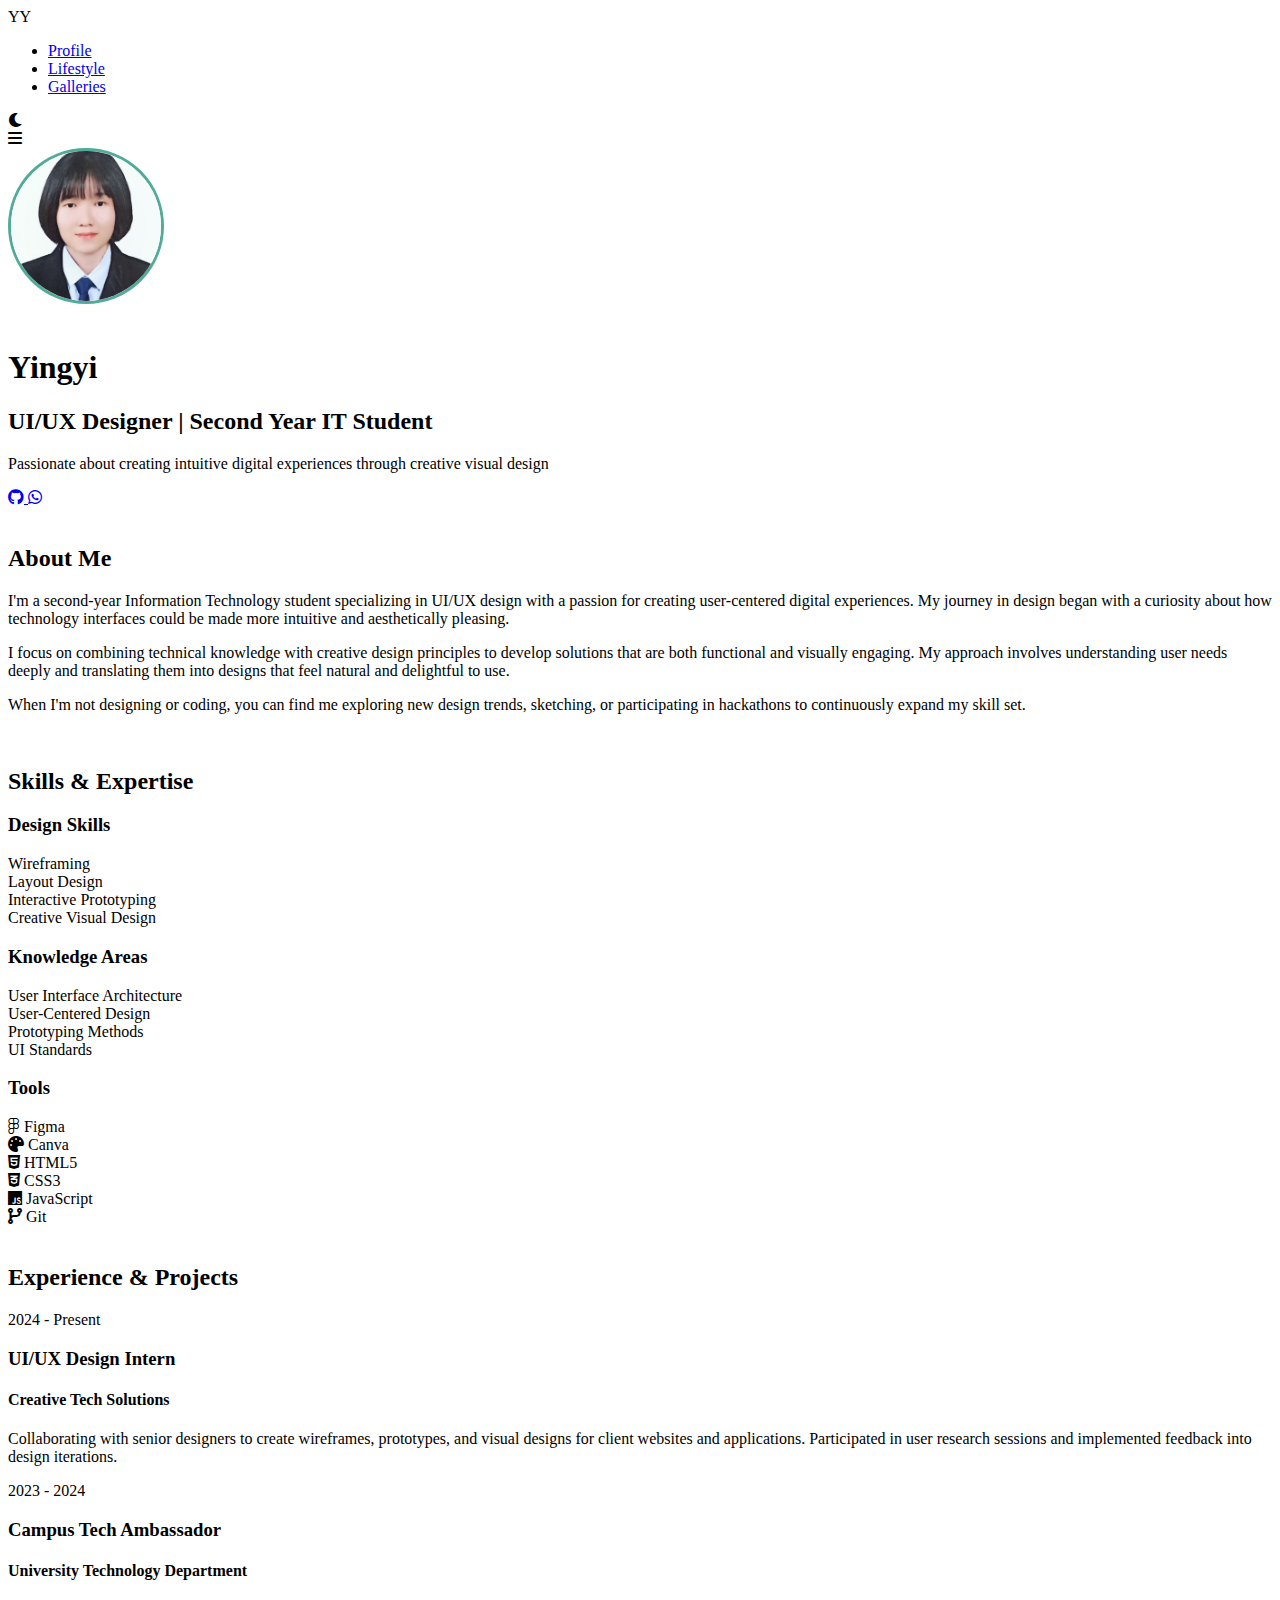
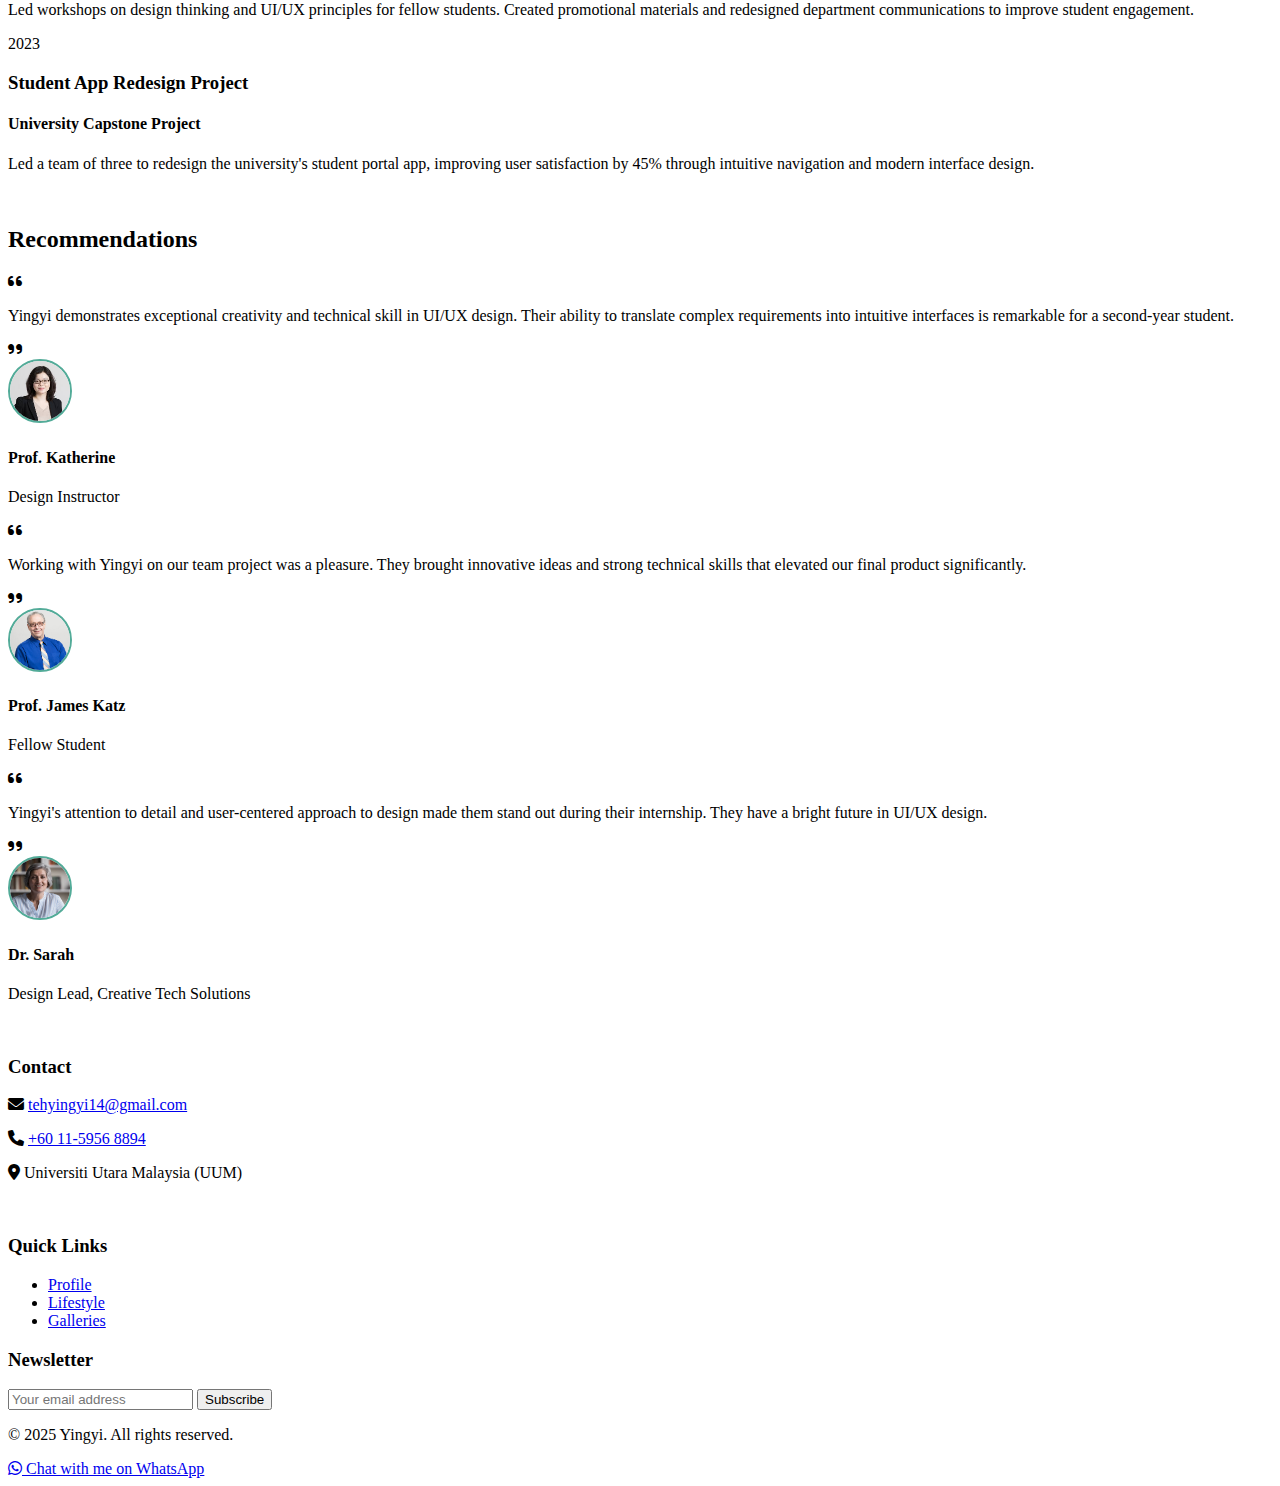
<file: index.html>
<!DOCTYPE html>
<html lang="en">
<head>
    <meta charset="UTF-8">
    <meta name="viewport" content="width=device-width, initial-scale=1.0">
    <title>Yingyi's E-Portfolio</title>
    <link rel="stylesheet" href="style.css">
    <link rel="stylesheet" href="https://cdnjs.cloudflare.com/ajax/libs/font-awesome/6.0.0-beta3/css/all.min.css">
    <script src="script.js" defer></script>
    <script src="maps.js" defer></script>
    <script src="whatsapp.js" defer></script>
</head>
<body>
    <header>
        <div class="logo">YY</div>
        <nav>
            <ul class="nav-links">
                <li><a href="index.html" class="active">Profile</a></li>
                <li><a href="lifestyle.html">Lifestyle</a></li>
                <li><a href="gallery.html">Galleries</a></li>
            </ul>
        </nav>
        <div class="theme-toggle">
            <i class="fas fa-moon"></i>
        </div>
        <div class="mobile-menu">
            <i class="fas fa-bars"></i>
        </div>
    </header>

    <main>
        <section class="hero">
            <div class="profile-card">
                <div class="profile-image">
                    <img src="images/profile.jpeg" alt="Yingyi's Profile Picture"class="profile-pic">
                </div>
                <div class="profile-info">
                    <h1>Yingyi</h1>
                    <h2>UI/UX Designer | Second Year IT Student</h2>
                    <p class="tagline">Passionate about creating intuitive digital experiences through creative visual design</p>
                    <div class="social-links">
                        <a href="https://github.com/Yg-yi" target="_blank" title="GitHub">
                          <i class="fab fa-github"></i>
                        </a>
                        <a href="https://wa.me/601159568894" target="_blank" title="WhatsApp">
                          <i class="fab fa-whatsapp"></i>
                        </a>
                      </div>                      
                </div>
            </div>
        </section>

        <section class="about" id="about">
            <div class="section-header"><br>

                <h2>About Me</h2>
                <div class="underline"></div>
            </div>
            <div class="about-content">
                <p>I'm a second-year Information Technology student specializing in UI/UX design with a passion for creating user-centered digital experiences. My journey in design began with a curiosity about how technology interfaces could be made more intuitive and aesthetically pleasing.</p>
                <p>I focus on combining technical knowledge with creative design principles to develop solutions that are both functional and visually engaging. My approach involves understanding user needs deeply and translating them into designs that feel natural and delightful to use.</p>
                <p>When I'm not designing or coding, you can find me exploring new design trends, sketching, or participating in hackathons to continuously expand my skill set.</p>
            </div>
        </section>

        <section class="skills" id="skills">
            <div class="section-header"><br>
                <h2>Skills & Expertise</h2>
                <div class="underline"></div>
            </div>
            <div class="skills-container">
                <div class="skill-category">
                    <h3>Design Skills</h3>
                    <div class="skill-items">
                        <div class="skill-item">
                            <span>Wireframing</span>
                            <div class="progress-bar">
                                <div class="progress" style="width: 95%"></div>
                            </div>
                        </div>
                        <div class="skill-item">
                            <span>Layout Design</span>
                            <div class="progress-bar">
                                <div class="progress" style="width: 90%"></div>
                            </div>
                        </div>
                        <div class="skill-item">
                            <span>Interactive Prototyping</span>
                            <div class="progress-bar">
                                <div class="progress" style="width: 85%"></div>
                            </div>
                        </div>
                        <div class="skill-item">
                            <span>Creative Visual Design</span>
                            <div class="progress-bar">
                                <div class="progress" style="width: 92%"></div>
                            </div>
                        </div>
                    </div>
                </div>
                
                <div class="skill-category">
                    <h3>Knowledge Areas</h3>
                    <div class="skill-items">
                        <div class="skill-item">
                            <span>User Interface Architecture</span>
                            <div class="progress-bar">
                                <div class="progress" style="width: 88%"></div>
                            </div>
                        </div>
                        <div class="skill-item">
                            <span>User-Centered Design</span>
                            <div class="progress-bar">
                                <div class="progress" style="width: 90%"></div>
                            </div>
                        </div>
                        <div class="skill-item">
                            <span>Prototyping Methods</span>
                            <div class="progress-bar">
                                <div class="progress" style="width: 85%"></div>
                            </div>
                        </div>
                        <div class="skill-item">
                            <span>UI Standards</span>
                            <div class="progress-bar">
                                <div class="progress" style="width: 82%"></div>
                            </div>
                        </div>
                    </div>
                </div>
                
                <div class="skill-category">
                    <h3>Tools</h3>
                    <div class="tools-grid">
                        <div class="tool-item">
                            <i class="fab fa-figma"></i>
                            <span>Figma</span>
                        </div>
                        <div class="tool-item">
                            <i class="fas fa-palette"></i>
                            <span>Canva</span>
                        </div>
                        <div class="tool-item">
                            <i class="fab fa-html5"></i>
                            <span>HTML5</span>
                        </div>
                        <div class="tool-item">
                            <i class="fab fa-css3-alt"></i>
                            <span>CSS3</span>
                        </div>
                        <div class="tool-item">
                            <i class="fab fa-js"></i>
                            <span>JavaScript</span>
                        </div>
                        <div class="tool-item">
                            <i class="fas fa-code-branch"></i>
                            <span>Git</span>
                        </div>
                    </div>
                </div>
            </div>
        </section>

        <section class="experience" id="experience">
            <div class="section-header"><br>
                <h2>Experience & Projects</h2>
                <div class="underline"></div>
            </div>
            <div class="timeline">
                <div class="timeline-item">
                    <div class="timeline-date">2024 - Present</div>
                    <div class="timeline-content">
                        <h3>UI/UX Design Intern</h3>
                        <h4>Creative Tech Solutions</h4>
                        <p>Collaborating with senior designers to create wireframes, prototypes, and visual designs for client websites and applications. Participated in user research sessions and implemented feedback into design iterations.</p>
                    </div>
                </div>
                <div class="timeline-item">
                    <div class="timeline-date">2023 - 2024</div>
                    <div class="timeline-content">
                        <h3>Campus Tech Ambassador</h3>
                        <h4>University Technology Department</h4>
                        <p>Led workshops on design thinking and UI/UX principles for fellow students. Created promotional materials and redesigned department communications to improve student engagement.</p>
                    </div>
                </div>
                <div class="timeline-item">
                    <div class="timeline-date">2023</div>
                    <div class="timeline-content">
                        <h3>Student App Redesign Project</h3>
                        <h4>University Capstone Project</h4>
                        <p>Led a team of three to redesign the university's student portal app, improving user satisfaction by 45% through intuitive navigation and modern interface design.</p>
                    </div>
                </div>
            </div>
        </section>

        <section class="recommendations" id="recommendations">
            <div class="section-header"><br>
                <h2>Recommendations</h2>
                <div class="underline"></div>
            </div>
            <div class="recommendations-slider">
                <div class="recommendation-card active">
                    <div class="recommendation-text">
                        <i class="fas fa-quote-left"></i>
                        <p>Yingyi demonstrates exceptional creativity and technical skill in UI/UX design. Their ability to translate complex requirements into intuitive interfaces is remarkable for a second-year student.</p>
                        <i class="fas fa-quote-right"></i>
                    </div>
                    <div class="recommender">
                        <img src="images/pic1.jpg" alt="Prof. Katherine">
                        <div>
                            <h4>Prof. Katherine</h4>
                            <p>Design Instructor</p>
                        </div>
                    </div>
                </div>
                <div class="recommendation-card">
                    <div class="recommendation-text">
                        <i class="fas fa-quote-left"></i>
                        <p>Working with Yingyi on our team project was a pleasure. They brought innovative ideas and strong technical skills that elevated our final product significantly.</p>
                        <i class="fas fa-quote-right"></i>
                    </div>
                    <div class="recommender">
                        <img src="images/pic2.jpg" alt="Prof. James Katz">
                        <div>
                            <h4>Prof. James Katz</h4>
                            <p>Fellow Student</p>
                        </div>
                    </div>
                </div>
                <div class="recommendation-card">
                    <div class="recommendation-text">
                        <i class="fas fa-quote-left"></i>
                        <p>Yingyi's attention to detail and user-centered approach to design made them stand out during their internship. They have a bright future in UI/UX design.</p>
                        <i class="fas fa-quote-right"></i>
                    </div>
                    <div class="recommender">
                        <img src="images/pic3.jpg" alt="Dr. Sarah">
                        <div>
                            <h4>Dr. Sarah</h4>
                            <p>Design Lead, Creative Tech Solutions</p>
                        </div>
                    </div>
                </div>
            </div>
        </section>
    </main>

    <footer>
        <div class="footer-content">
            <div class="footer-section"><br>
                <h3>Contact</h3>
                <p><i class="fas fa-envelope"></i> <a href="mailto:tehyingyi14@gmail.com">tehyingyi14@gmail.com</a></p>
                <p><i class="fas fa-phone"></i> <a href="tel:+601159568894">+60 11-5956 8894</a></p>
                <p><i class="fas fa-map-marker-alt"></i> Universiti Utara Malaysia (UUM)</p>

            </div>
            <div class="footer-section"><br>
                <h3>Quick Links</h3>
                <ul>
                    <li><a href="index.html">Profile</a></li>
                    <li><a href="lifestyle.html">Lifestyle</a></li>
                    <li><a href="gallery.html">Galleries</a></li>
                </ul>
            </div>
            <div class="footer-section">
                <h3>Newsletter</h3>
                <form class="newsletter-form">
                    <input type="email" placeholder="Your email address">
                    <button type="submit">Subscribe</button>
                </form>
            </div>
        </div>
        <div class="footer-bottom">
            <p>&copy; 2025 Yingyi. All rights reserved.</p>
        </div>
    </footer>

    <div class="loading-screen">
        <div class="spinner"></div>
    </div>        

</body>
</html>
</file>
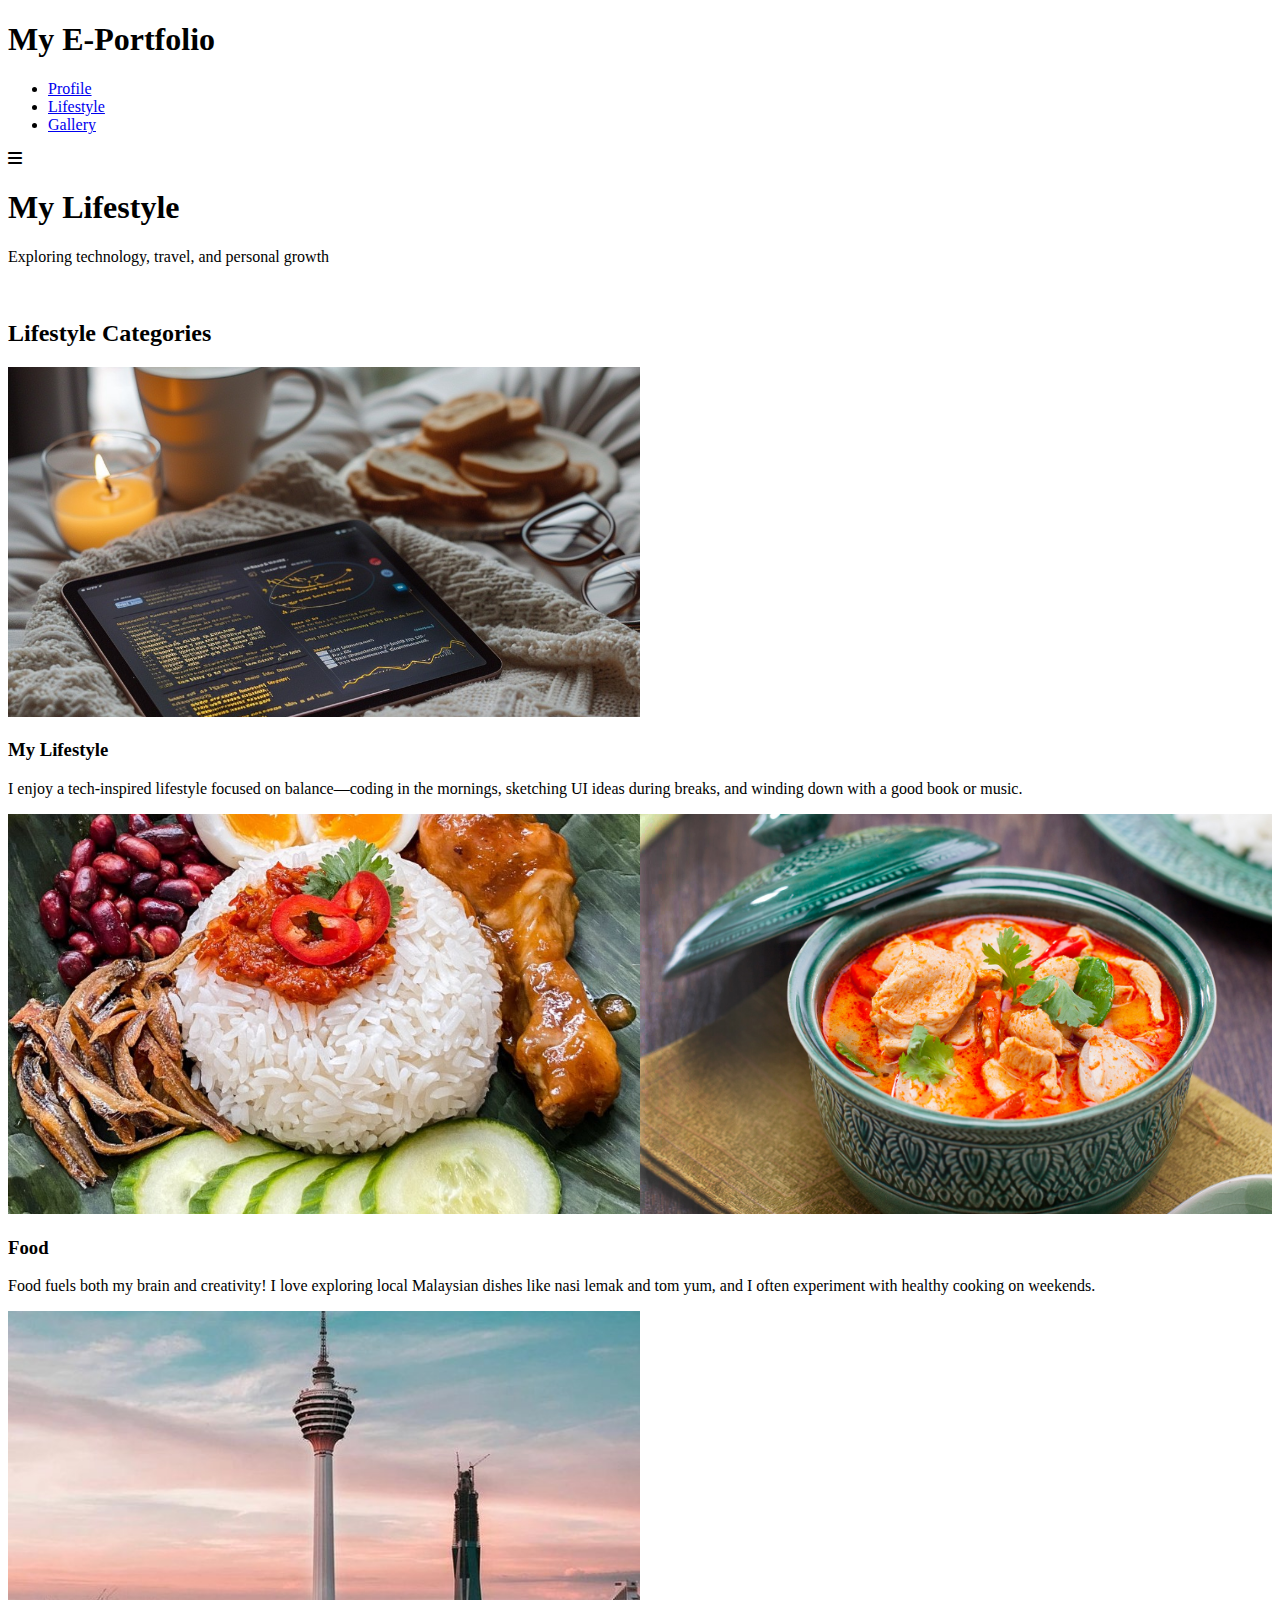
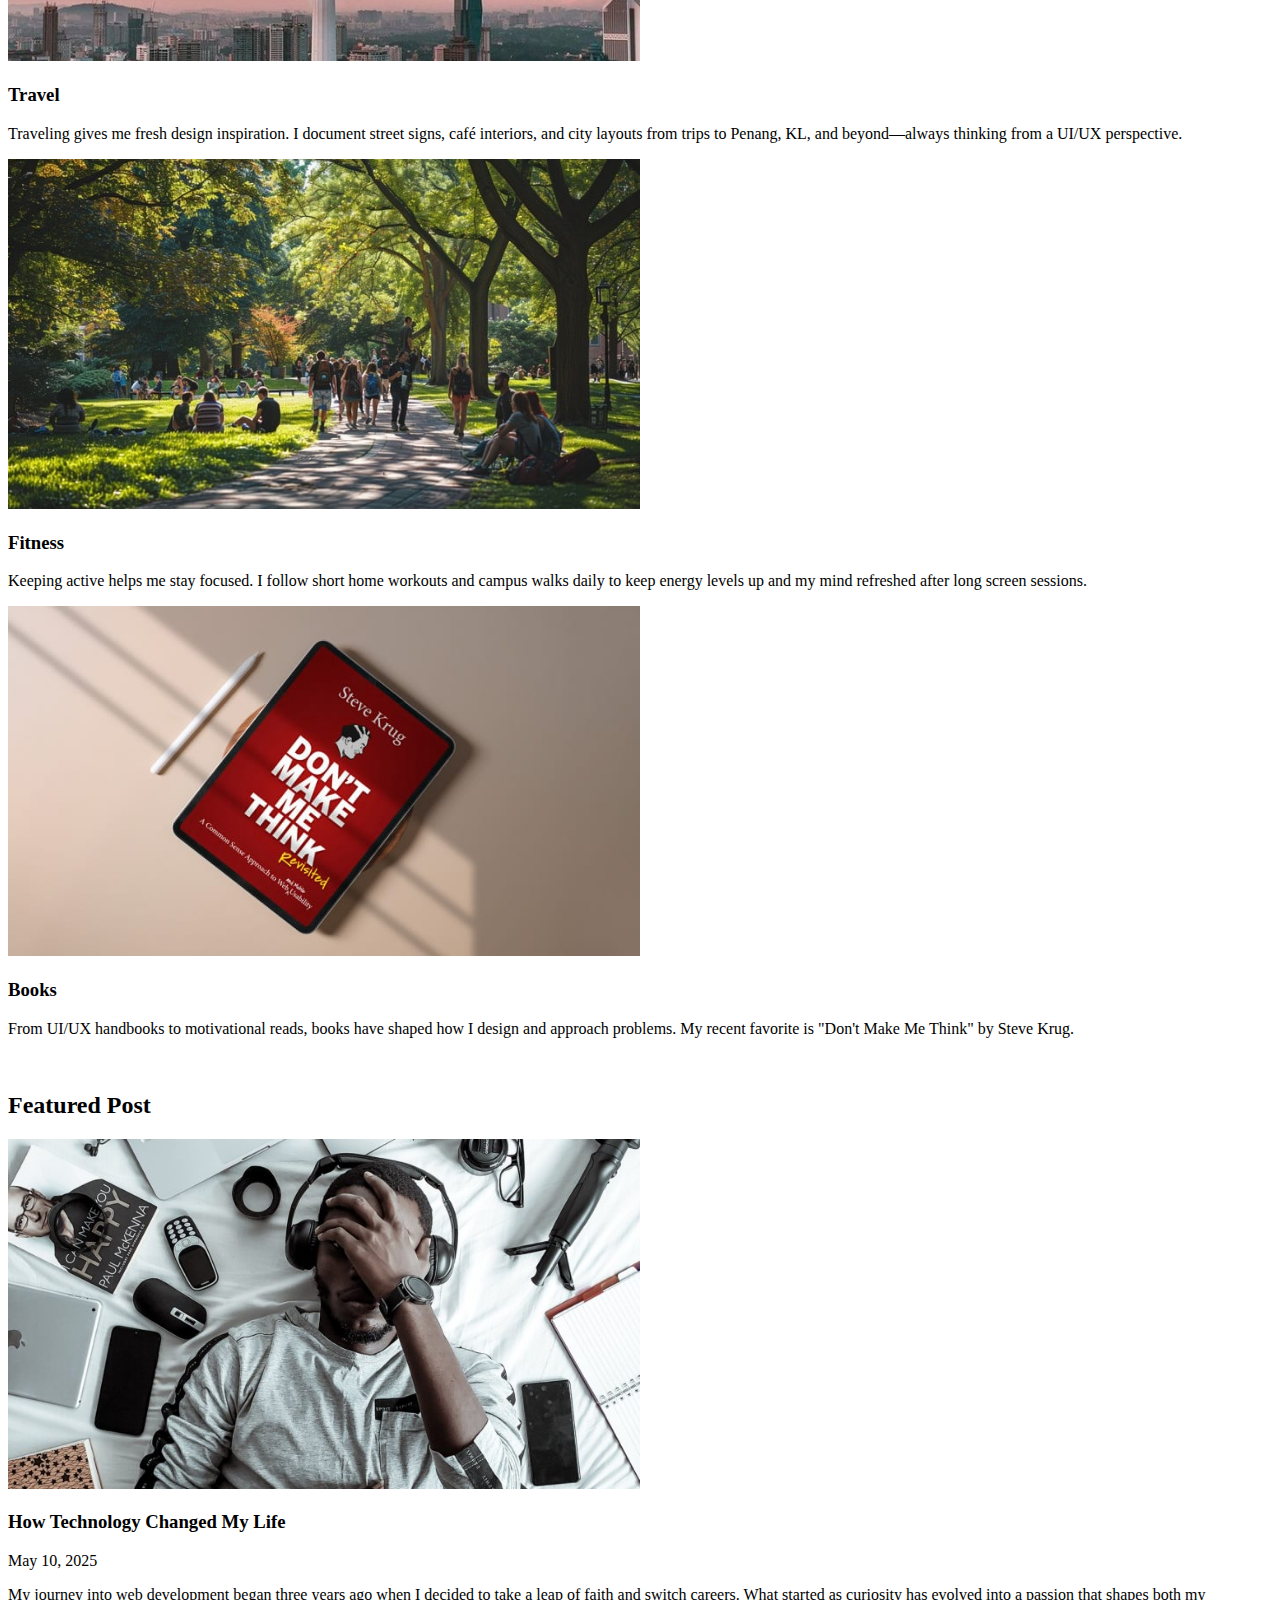
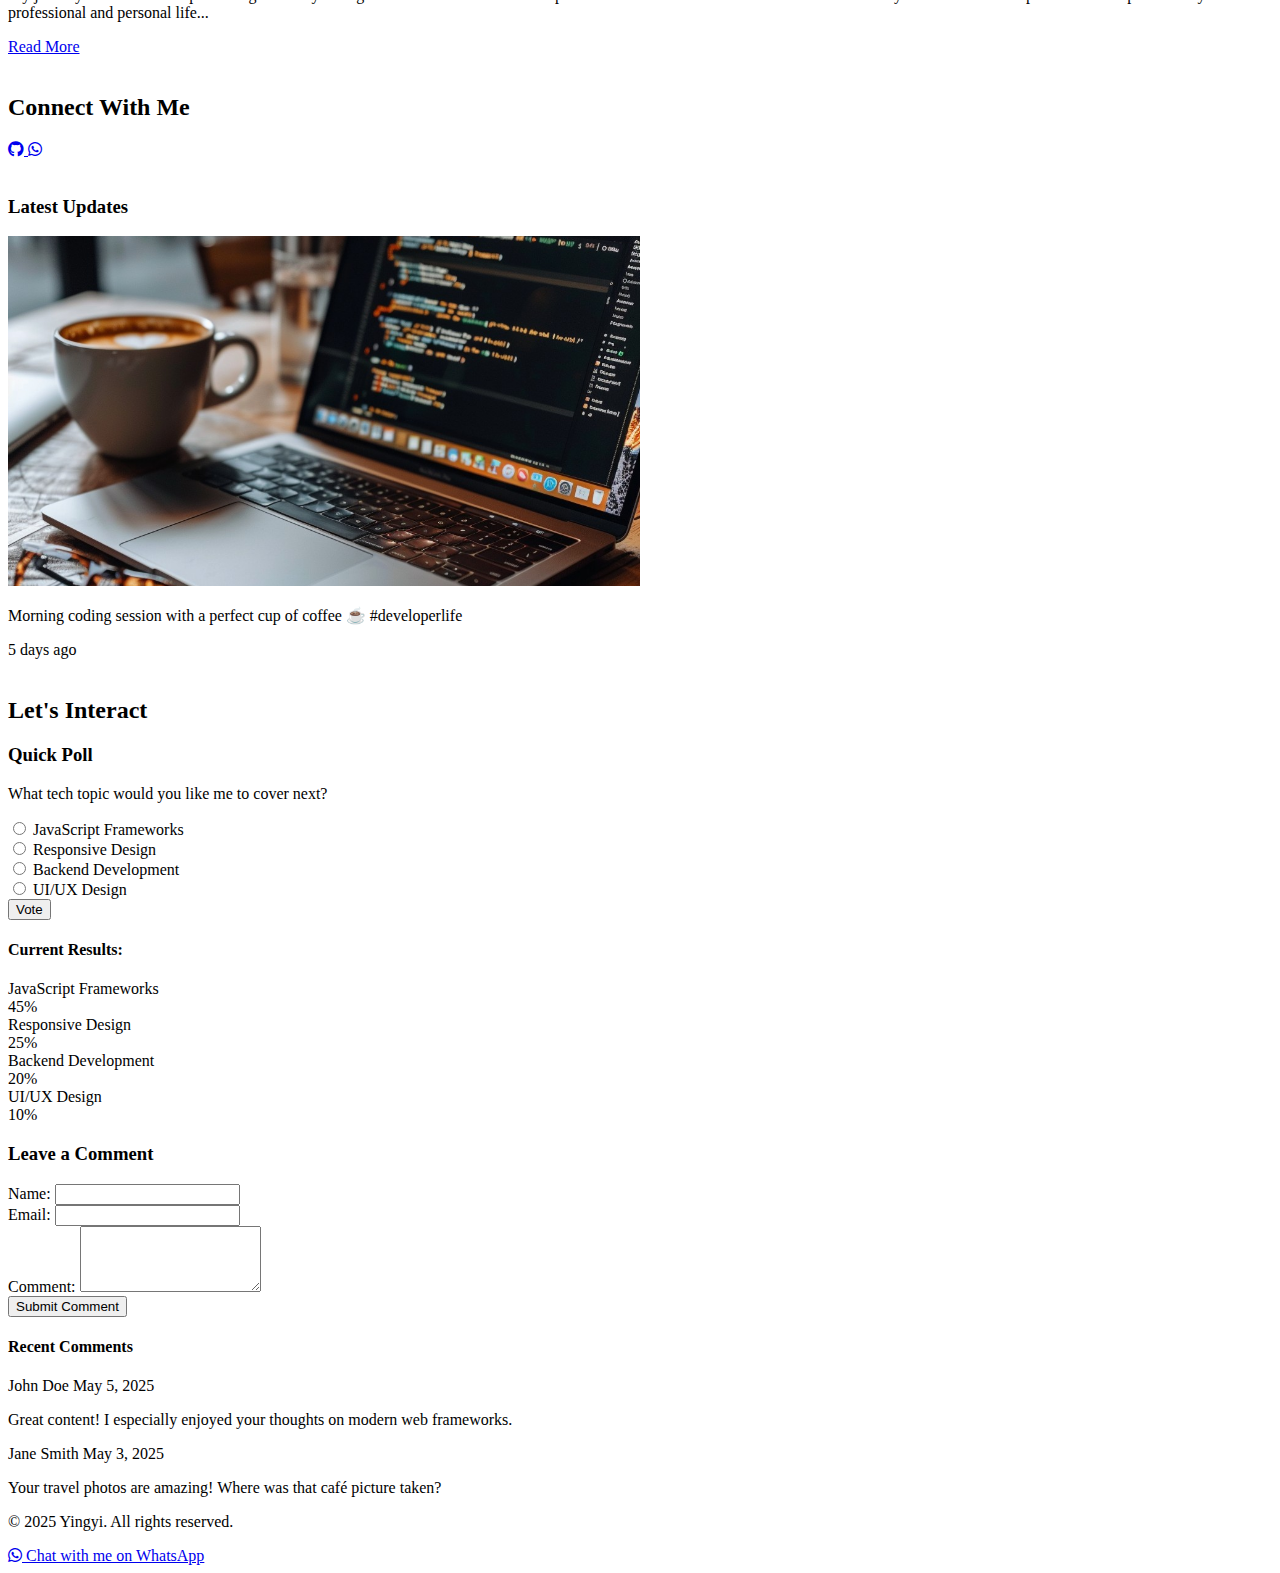
<file: lifestyle.html>
<!DOCTYPE html>
<html lang="en">
<head>
    <meta charset="UTF-8">
    <meta name="viewport" content="width=device-width, initial-scale=1.0">
    <title>My E-Portfolio - Lifestyle</title>
    <link rel="stylesheet" href="style.css">
    <link rel="stylesheet" href="https://cdnjs.cloudflare.com/ajax/libs/font-awesome/6.0.0/css/all.min.css">
    <script src="script.js" defer></script>
    <script src="maps.js" defer></script>
    <script src="whatsapp.js" defer></script>
</head>
<body>
    <header>
        <div class="logo">
            <h1>My E-Portfolio</h1>
        </div>
        <nav>
            <ul>
                <li><a href="index.html">Profile</a></li>
                <li><a href="lifestyle.html" class="active">Lifestyle</a></li>
                <li><a href="gallery.html">Gallery</a></li>
            </ul>
        </nav>
        <div class="menu-toggle">
            <i class="fas fa-bars"></i>
        </div>
    </header>

    <main>
        <section class="lifestyle-hero">
            <div class="lifestyle-overlay">
                <h1>My Lifestyle</h1>
                <p>Exploring technology, travel, and personal growth</p>
            </div>
        </section>

        <!-- Lifestyle Categories -->
        <section class="lifestyle-categories"><br>
            <h2>Lifestyle Categories</h2>
            <div class="category-container">
          
              <div class="category-card">
                <img src="images/lifestyle.jpg" alt="My Lifestyle" style="width: 50%; height: 350px; object-fit: cover;">
                <h3>My Lifestyle</h3>
                <p>I enjoy a tech-inspired lifestyle focused on balance—coding in the mornings, sketching UI ideas during breaks, and winding down with a good book or music.</p>
              </div>
          
              <div class="category-card">
                <img src="images/lif1.jpg" alt="Food" style="width: 50%; height: 400px; object-fit: cover;"><img src="images/lif2.jpg" alt="Food" style="width: 50%; height: 400px; object-fit: cover;">
                <h3>Food</h3>
                <p>Food fuels both my brain and creativity! I love exploring local Malaysian dishes like nasi lemak and tom yum, and I often experiment with healthy cooking on weekends.</p>
              </div>
          
              <div class="category-card">
                <img src="images/lif3.jpg" alt="Travel" style="width: 50%; height: 350px; object-fit: cover;">
                <h3>Travel</h3>
                <p>Traveling gives me fresh design inspiration. I document street signs, café interiors, and city layouts from trips to Penang, KL, and beyond—always thinking from a UI/UX perspective.</p>
              </div>
          
              <div class="category-card">
                <img src="images/lif4.jpg" alt="Fitness" style="width: 50%; height: 350px; object-fit: cover;">
                <h3>Fitness</h3>
                <p>Keeping active helps me stay focused. I follow short home workouts and campus walks daily to keep energy levels up and my mind refreshed after long screen sessions.</p>
              </div>
          
              <div class="category-card">
                <img src="images/book.jpg" alt="Books" style="width: 50%; height: 350px; object-fit: cover;">
                <h3>Books</h3>
                <p>From UI/UX handbooks to motivational reads, books have shaped how I design and approach problems. My recent favorite is "Don't Make Me Think" by Steve Krug.</p>
              </div>
          
            </div>
          </section>
          

        <!-- Featured Lifestyle Post -->
        <section class="featured-post"><br>
            <h2>Featured Post</h2>
            <div class="post-container">
                <div class="post-image">
                    <img src="images/lif6.jpg" alt="How Technology Changed My Life" style="width: 50%; height: 350px; object-fit: cover;">
                </div>
                <div class="post-content">
                    <h3>How Technology Changed My Life</h3>
                    <p class="post-date">May 10, 2025</p>
                    <p class="post-excerpt">
                        My journey into web development began three years ago when I decided to take a leap of faith and switch careers. 
                        What started as curiosity has evolved into a passion that shapes both my professional and personal life...
                    </p>
                    <a href="#" class="read-more">Read More</a>
                </div>
            </div>
        </section>

        <!-- Social Media Integration -->
        <section class="social-media"><br>
            <h2>Connect With Me</h2>
            <div class="social-icons">
                <a href="https://github.com/Yg-yi" target="_blank" title="GitHub">
                    <i class="fab fa-github"></i>
                  </a>
                  <a href="https://wa.me/601159568894" target="_blank" title="WhatsApp">
                    <i class="fab fa-whatsapp"></i>
                  </a>
            </div>
            <div class="social-feed"><br>
                <h3>Latest Updates</h3>
                <div class="feed-container" id="social-feed-container">
                    <div class="feed-item">
                        <img src="images/lif7.jpg" alt="Instagram post" style="width: 50%; height: 350px; object-fit: cover;">
                        <p>Morning coding session with a perfect cup of coffee ☕ #developerlife</p>
                        <span class="feed-date">5 days ago</span>
                    </div>
                </div>
            </div>
        </section>

        <!-- Interactive Elements -->
        <section class="interactive-elements"><br>
            <h2>Let's Interact</h2>
            <div class="interactive-container">
                <div class="poll-section">
                    <h3>Quick Poll</h3>
                    <p>What tech topic would you like me to cover next?</p>
                    <form id="poll-form">
                        <div class="poll-option">
                            <input type="radio" id="option1" name="poll" value="JavaScript Frameworks">
                            <label for="option1">JavaScript Frameworks</label>
                        </div>
                        <div class="poll-option">
                            <input type="radio" id="option2" name="poll" value="Responsive Design">
                            <label for="option2">Responsive Design</label>
                        </div>
                        <div class="poll-option">
                            <input type="radio" id="option3" name="poll" value="Backend Development">
                            <label for="option3">Backend Development</label>
                        </div>
                        <div class="poll-option">
                            <input type="radio" id="option4" name="poll" value="UI/UX Design">
                            <label for="option4">UI/UX Design</label>
                        </div>
                        <button type="submit" class="btn-vote">Vote</button>
                    </form>
                    <div id="poll-results" class="poll-results hidden">
                        <h4>Current Results:</h4>
                        <div class="result-bar">
                            <span class="result-label">JavaScript Frameworks</span>
                            <div class="progress-bar">
                                <div class="progress" style="width: 45%;">45%</div>
                            </div>
                        </div>
                        <div class="result-bar">
                            <span class="result-label">Responsive Design</span>
                            <div class="progress-bar">
                                <div class="progress" style="width: 25%;">25%</div>
                            </div>
                        </div>
                        <div class="result-bar">
                            <span class="result-label">Backend Development</span>
                            <div class="progress-bar">
                                <div class="progress" style="width: 20%;">20%</div>
                            </div>
                        </div>
                        <div class="result-bar">
                            <span class="result-label">UI/UX Design</span>
                            <div class="progress-bar">
                                <div class="progress" style="width: 10%;">10%</div>
                            </div>
                        </div>
                    </div>
                </div>
                
                <div class="comment-section">
                    <h3>Leave a Comment</h3>
                    <form id="comment-form">
                        <div class="form-group">
                            <label for="name">Name:</label>
                            <input type="text" id="name" name="name" required>
                        </div>
                        <div class="form-group">
                            <label for="email">Email:</label>
                            <input type="email" id="email" name="email" required>
                        </div>
                        <div class="form-group">
                            <label for="comment">Comment:</label>
                            <textarea id="comment" name="comment" rows="4" required></textarea>
                        </div>
                        <button type="submit" class="btn-submit">Submit Comment</button>
                    </form>
                    <div id="comments-container">
                        <h4>Recent Comments</h4>
                        <div class="comment">
                            <div class="comment-header">
                                <span class="comment-author">John Doe</span>
                                <span class="comment-date">May 5, 2025</span>
                            </div>
                            <p>Great content! I especially enjoyed your thoughts on modern web frameworks.</p>
                        </div>
                        <div class="comment">
                            <div class="comment-header">
                                <span class="comment-author">Jane Smith</span>
                                <span class="comment-date">May 3, 2025</span>
                            </div>
                            <p>Your travel photos are amazing! Where was that café picture taken?</p>
                        </div>
                    </div>
                </div>
            </div>
        </section>
    </main>

    <footer>
        <div class="footer-bottom">
            <p>&copy; 2025 Yingyi. All rights reserved.</p>
        </div>
    </footer>

    <!-- Back to Top Button -->
    <button id="back-to-top" class="back-to-top">
        <i class="fas fa-arrow-up"></i>
    </button>
</body>
</html>
</file>
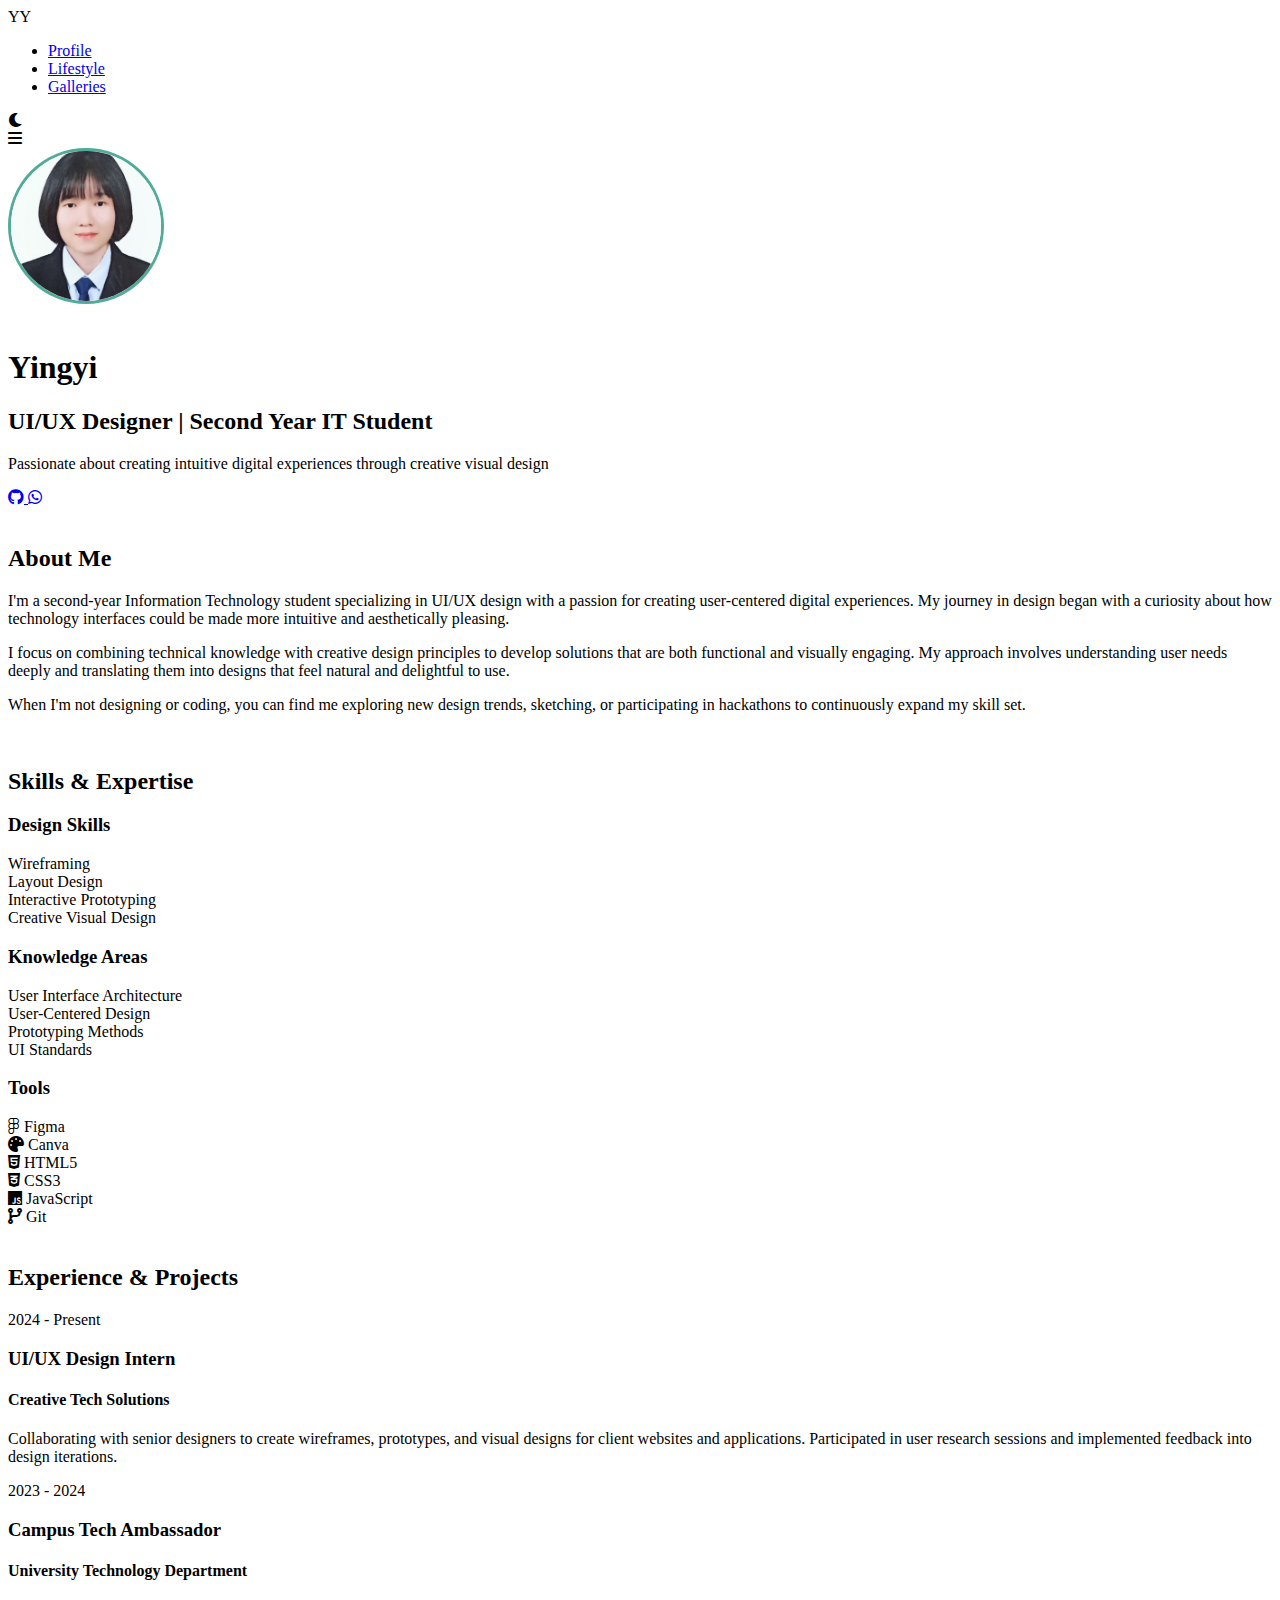
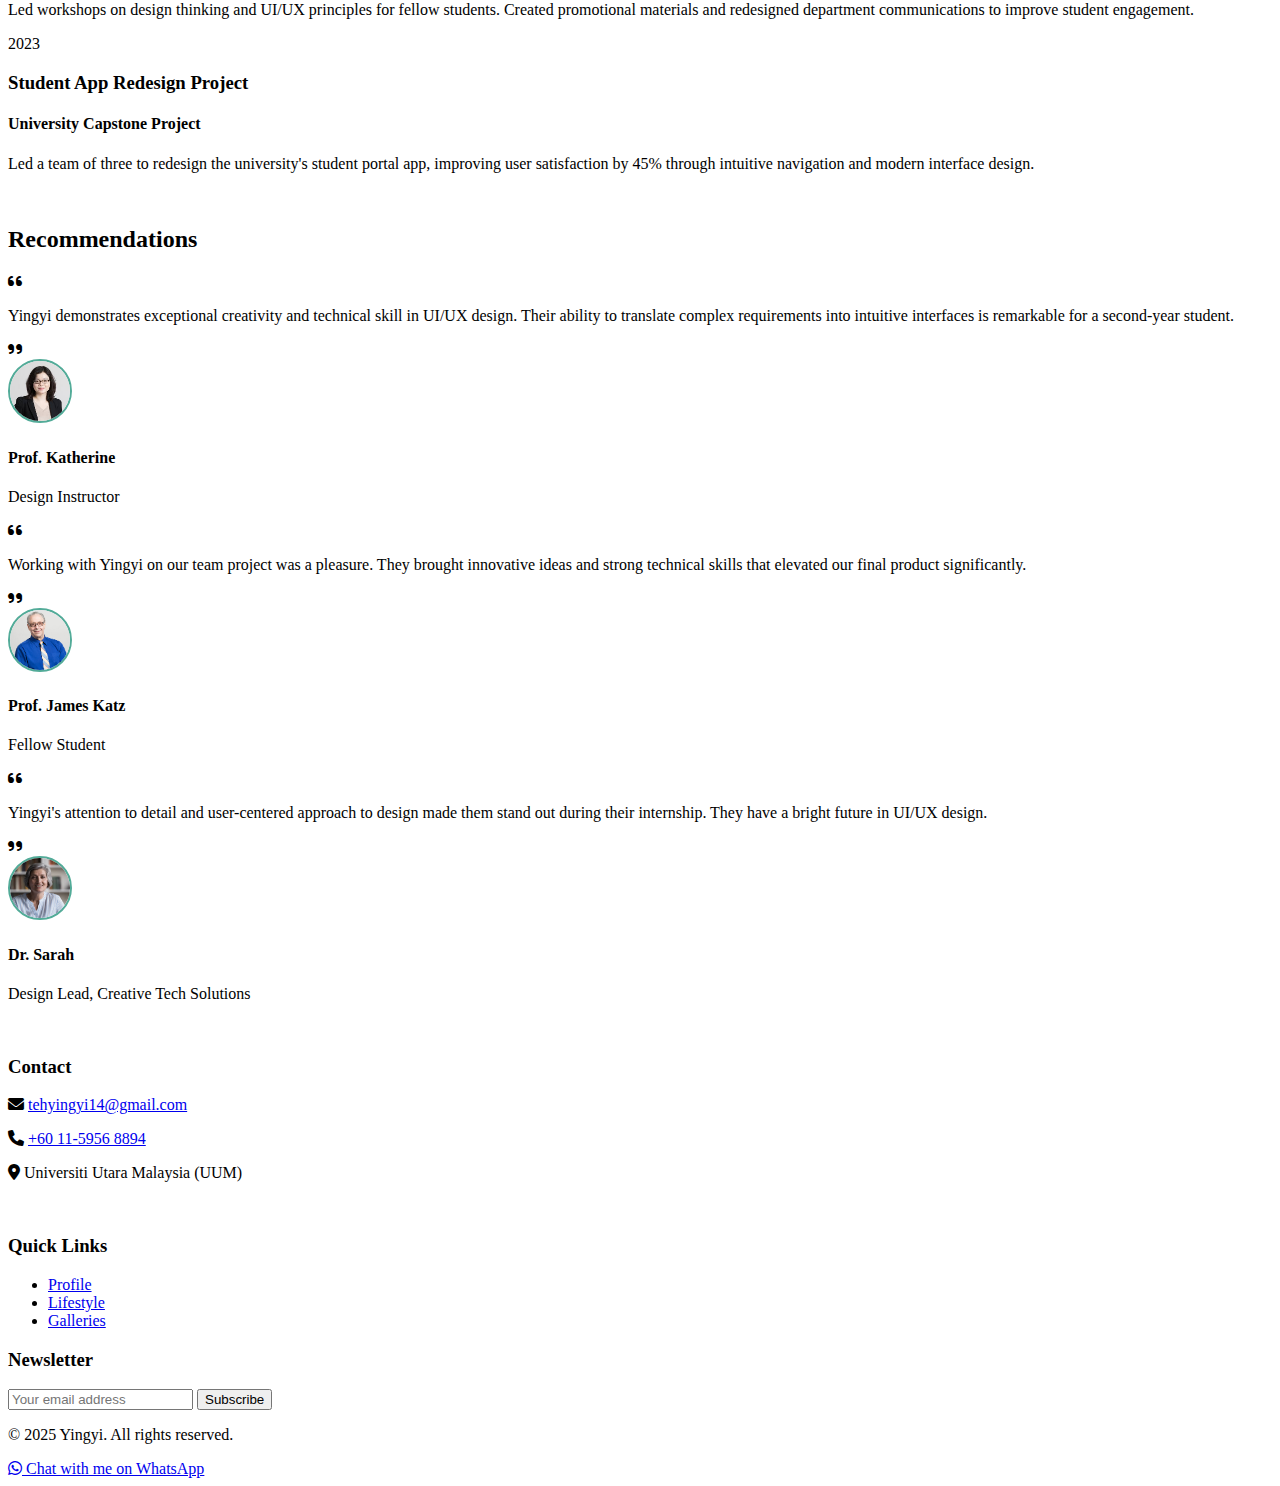
<file: profile.html>
<!DOCTYPE html>
<html lang="en">
<head>
    <meta charset="UTF-8">
    <meta name="viewport" content="width=device-width, initial-scale=1.0">
    <title>Yingyi's E-Portfolio</title>
    <link rel="stylesheet" href="style.css">
    <link rel="stylesheet" href="https://cdnjs.cloudflare.com/ajax/libs/font-awesome/6.0.0-beta3/css/all.min.css">
    <script src="script.js" defer></script>
    <script src="maps.js" defer></script>
    <script src="whatsapp.js" defer></script>
</head>
<body>
    <header>
        <div class="logo">YY</div>
        <nav>
            <ul class="nav-links">
                <li><a href="profile.html" class="active">Profile</a></li>
                <li><a href="lifestyle.html">Lifestyle</a></li>
                <li><a href="gallery.html">Galleries</a></li>
            </ul>
        </nav>
        <div class="theme-toggle">
            <i class="fas fa-moon"></i>
        </div>
        <div class="mobile-menu">
            <i class="fas fa-bars"></i>
        </div>
    </header>

    <main>
        <section class="hero">
            <div class="profile-card">
                <div class="profile-image">
                    <img src="images/profile.jpeg" alt="Yingyi's Profile Picture"class="profile-pic">
                </div>
                <div class="profile-info">
                    <h1>Yingyi</h1>
                    <h2>UI/UX Designer | Second Year IT Student</h2>
                    <p class="tagline">Passionate about creating intuitive digital experiences through creative visual design</p>
                    <div class="social-links">
                        <a href="https://github.com/Yg-yi" target="_blank" title="GitHub">
                          <i class="fab fa-github"></i>
                        </a>
                        <a href="https://wa.me/601159568894" target="_blank" title="WhatsApp">
                          <i class="fab fa-whatsapp"></i>
                        </a>
                      </div>                      
                </div>
            </div>
        </section>

        <section class="about" id="about">
            <div class="section-header"><br>

                <h2>About Me</h2>
                <div class="underline"></div>
            </div>
            <div class="about-content">
                <p>I'm a second-year Information Technology student specializing in UI/UX design with a passion for creating user-centered digital experiences. My journey in design began with a curiosity about how technology interfaces could be made more intuitive and aesthetically pleasing.</p>
                <p>I focus on combining technical knowledge with creative design principles to develop solutions that are both functional and visually engaging. My approach involves understanding user needs deeply and translating them into designs that feel natural and delightful to use.</p>
                <p>When I'm not designing or coding, you can find me exploring new design trends, sketching, or participating in hackathons to continuously expand my skill set.</p>
            </div>
        </section>

        <section class="skills" id="skills">
            <div class="section-header"><br>
                <h2>Skills & Expertise</h2>
                <div class="underline"></div>
            </div>
            <div class="skills-container">
                <div class="skill-category">
                    <h3>Design Skills</h3>
                    <div class="skill-items">
                        <div class="skill-item">
                            <span>Wireframing</span>
                            <div class="progress-bar">
                                <div class="progress" style="width: 95%"></div>
                            </div>
                        </div>
                        <div class="skill-item">
                            <span>Layout Design</span>
                            <div class="progress-bar">
                                <div class="progress" style="width: 90%"></div>
                            </div>
                        </div>
                        <div class="skill-item">
                            <span>Interactive Prototyping</span>
                            <div class="progress-bar">
                                <div class="progress" style="width: 85%"></div>
                            </div>
                        </div>
                        <div class="skill-item">
                            <span>Creative Visual Design</span>
                            <div class="progress-bar">
                                <div class="progress" style="width: 92%"></div>
                            </div>
                        </div>
                    </div>
                </div>
                
                <div class="skill-category">
                    <h3>Knowledge Areas</h3>
                    <div class="skill-items">
                        <div class="skill-item">
                            <span>User Interface Architecture</span>
                            <div class="progress-bar">
                                <div class="progress" style="width: 88%"></div>
                            </div>
                        </div>
                        <div class="skill-item">
                            <span>User-Centered Design</span>
                            <div class="progress-bar">
                                <div class="progress" style="width: 90%"></div>
                            </div>
                        </div>
                        <div class="skill-item">
                            <span>Prototyping Methods</span>
                            <div class="progress-bar">
                                <div class="progress" style="width: 85%"></div>
                            </div>
                        </div>
                        <div class="skill-item">
                            <span>UI Standards</span>
                            <div class="progress-bar">
                                <div class="progress" style="width: 82%"></div>
                            </div>
                        </div>
                    </div>
                </div>
                
                <div class="skill-category">
                    <h3>Tools</h3>
                    <div class="tools-grid">
                        <div class="tool-item">
                            <i class="fab fa-figma"></i>
                            <span>Figma</span>
                        </div>
                        <div class="tool-item">
                            <i class="fas fa-palette"></i>
                            <span>Canva</span>
                        </div>
                        <div class="tool-item">
                            <i class="fab fa-html5"></i>
                            <span>HTML5</span>
                        </div>
                        <div class="tool-item">
                            <i class="fab fa-css3-alt"></i>
                            <span>CSS3</span>
                        </div>
                        <div class="tool-item">
                            <i class="fab fa-js"></i>
                            <span>JavaScript</span>
                        </div>
                        <div class="tool-item">
                            <i class="fas fa-code-branch"></i>
                            <span>Git</span>
                        </div>
                    </div>
                </div>
            </div>
        </section>

        <section class="experience" id="experience">
            <div class="section-header"><br>
                <h2>Experience & Projects</h2>
                <div class="underline"></div>
            </div>
            <div class="timeline">
                <div class="timeline-item">
                    <div class="timeline-date">2024 - Present</div>
                    <div class="timeline-content">
                        <h3>UI/UX Design Intern</h3>
                        <h4>Creative Tech Solutions</h4>
                        <p>Collaborating with senior designers to create wireframes, prototypes, and visual designs for client websites and applications. Participated in user research sessions and implemented feedback into design iterations.</p>
                    </div>
                </div>
                <div class="timeline-item">
                    <div class="timeline-date">2023 - 2024</div>
                    <div class="timeline-content">
                        <h3>Campus Tech Ambassador</h3>
                        <h4>University Technology Department</h4>
                        <p>Led workshops on design thinking and UI/UX principles for fellow students. Created promotional materials and redesigned department communications to improve student engagement.</p>
                    </div>
                </div>
                <div class="timeline-item">
                    <div class="timeline-date">2023</div>
                    <div class="timeline-content">
                        <h3>Student App Redesign Project</h3>
                        <h4>University Capstone Project</h4>
                        <p>Led a team of three to redesign the university's student portal app, improving user satisfaction by 45% through intuitive navigation and modern interface design.</p>
                    </div>
                </div>
            </div>
        </section>

        <section class="recommendations" id="recommendations">
            <div class="section-header"><br>
                <h2>Recommendations</h2>
                <div class="underline"></div>
            </div>
            <div class="recommendations-slider">
                <div class="recommendation-card active">
                    <div class="recommendation-text">
                        <i class="fas fa-quote-left"></i>
                        <p>Yingyi demonstrates exceptional creativity and technical skill in UI/UX design. Their ability to translate complex requirements into intuitive interfaces is remarkable for a second-year student.</p>
                        <i class="fas fa-quote-right"></i>
                    </div>
                    <div class="recommender">
                        <img src="images/pic1.jpg" alt="Prof. Katherine">
                        <div>
                            <h4>Prof. Katherine</h4>
                            <p>Design Instructor</p>
                        </div>
                    </div>
                </div>
                <div class="recommendation-card">
                    <div class="recommendation-text">
                        <i class="fas fa-quote-left"></i>
                        <p>Working with Yingyi on our team project was a pleasure. They brought innovative ideas and strong technical skills that elevated our final product significantly.</p>
                        <i class="fas fa-quote-right"></i>
                    </div>
                    <div class="recommender">
                        <img src="images/pic2.jpg" alt="Prof. James Katz">
                        <div>
                            <h4>Prof. James Katz</h4>
                            <p>Fellow Student</p>
                        </div>
                    </div>
                </div>
                <div class="recommendation-card">
                    <div class="recommendation-text">
                        <i class="fas fa-quote-left"></i>
                        <p>Yingyi's attention to detail and user-centered approach to design made them stand out during their internship. They have a bright future in UI/UX design.</p>
                        <i class="fas fa-quote-right"></i>
                    </div>
                    <div class="recommender">
                        <img src="images/pic3.jpg" alt="Dr. Sarah">
                        <div>
                            <h4>Dr. Sarah</h4>
                            <p>Design Lead, Creative Tech Solutions</p>
                        </div>
                    </div>
                </div>
            </div>
        </section>
    </main>

    <footer>
        <div class="footer-content">
            <div class="footer-section"><br>
                <h3>Contact</h3>
                <p><i class="fas fa-envelope"></i> <a href="mailto:tehyingyi14@gmail.com">tehyingyi14@gmail.com</a></p>
                <p><i class="fas fa-phone"></i> <a href="tel:+601159568894">+60 11-5956 8894</a></p>
                <p><i class="fas fa-map-marker-alt"></i> Universiti Utara Malaysia (UUM)</p>

            </div>
            <div class="footer-section"><br>
                <h3>Quick Links</h3>
                <ul>
                    <li><a href="profile.html">Profile</a></li>
                    <li><a href="lifestyle.html">Lifestyle</a></li>
                    <li><a href="gallery.html">Galleries</a></li>
                </ul>
            </div>
            <div class="footer-section">
                <h3>Newsletter</h3>
                <form class="newsletter-form">
                    <input type="email" placeholder="Your email address">
                    <button type="submit">Subscribe</button>
                </form>
            </div>
        </div>
        <div class="footer-bottom">
            <p>&copy; 2025 Yingyi. All rights reserved.</p>
        </div>
    </footer>

    <div class="loading-screen">
        <div class="spinner"></div>
    </div>        

</body>
</html>
</file>
<file: style.css>
.profile-pic {
    width: 150px;
    height: 150px;
    object-fit: cover;
    border-radius: 50%;
    border: 3px solid #52ab98;
    margin-bottom: 20px;
  }
  
.recommender img {
    width: 60px;
    height: 60px;
    object-fit: cover;
    border-radius: 50%; /* makes them circular */
    border: 2px solid #52ab98;
    margin-right: 10px;
  }
  
.category-img {
    width: 100%;
    height: 200px;
    object-fit: cover;
  }
  
  .back-to-top {
    position: fixed;
    bottom: 30px;
    right: 30px;
    background-color: #52ab98;
    color: white;
    border: none;
    border-radius: 50%;
    padding: 10px 15px;
    cursor: pointer;
    display: none;
    z-index: 1000;
  }
  
  .back-to-top.visible {
    display: block;
  }
</file>
